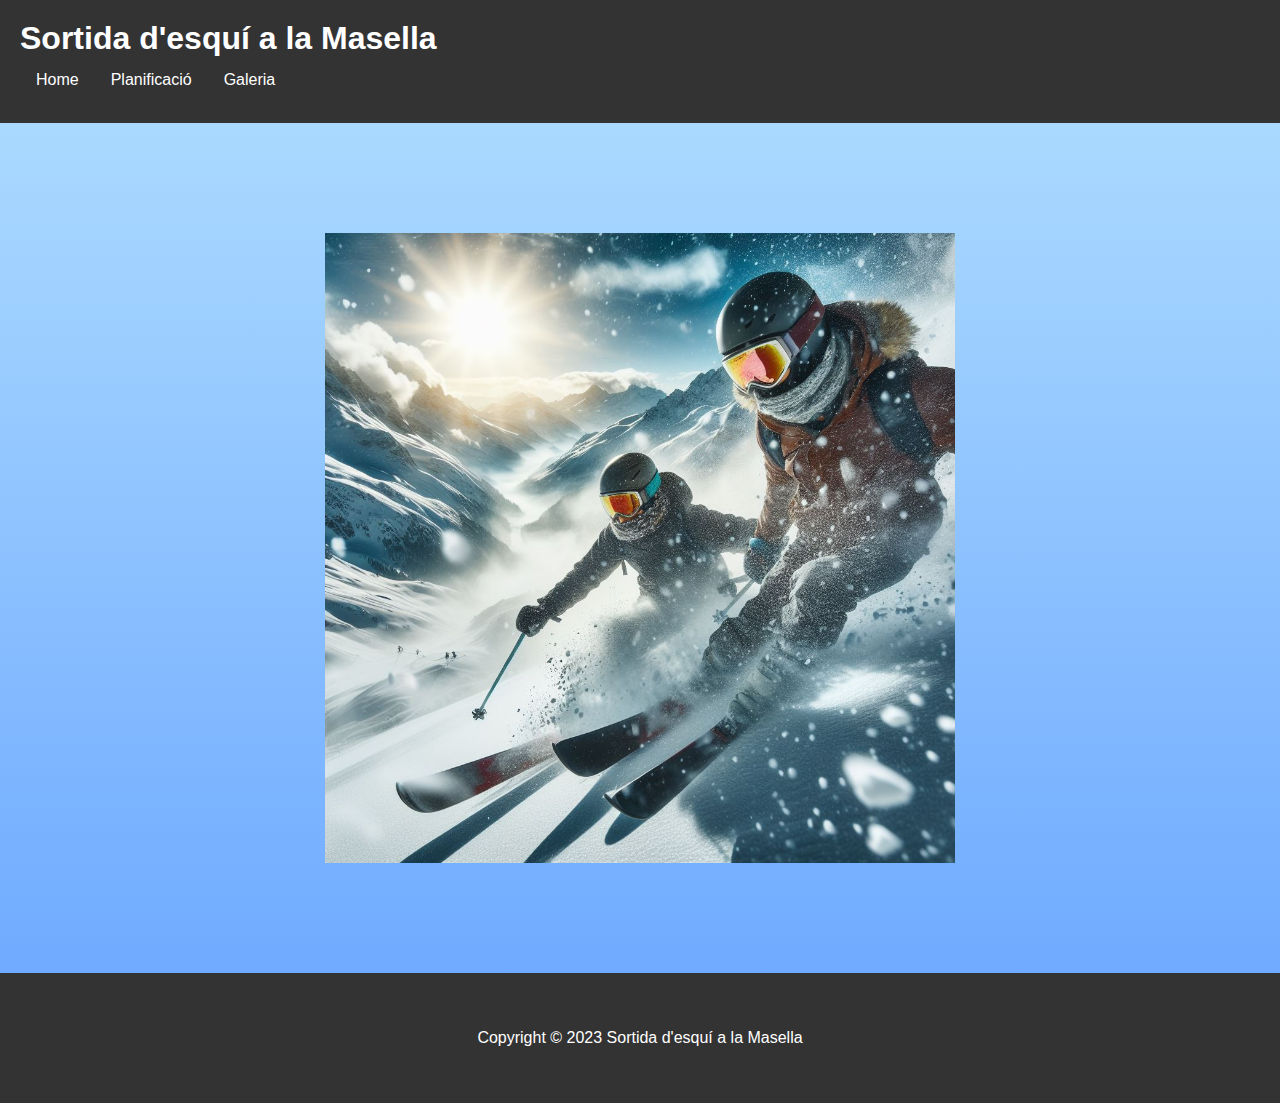
<file: index.html>
<!DOCTYPE html>
<html lang="ca">
    <head>
        <meta charset="utf-8">
        <title>Esqui Adventure</title>
        <meta name="viewport" content="width=device-width, initial-scale=1">
        <link rel="shortcut icon" href="./img/logo.jpeg" type="image/x-icon">
        <link rel="stylesheet" href="style.css">
    </head>
    <body>
        <header>
            <h1>Sortida d'esquí a la Masella</h1>
		    <nav>
		    	<ul>
		    		<li><a href="index.html">Home</a></li>
		    		<li><a href="pla.html">Planificació</a></li>
		    		<li><a href="galeria.html">Galeria</a></li>
		    	</ul>
            </nav>
        </header>
        <main>
            <div class="portada">
                <img src="img/portada.jpeg" alt="portada">
            </div>            
        </main>

        <footer>
            <p>Copyright © 2023 Sortida d'esquí a la Masella</p>
        </footer>
    </body>
</html>
</file>
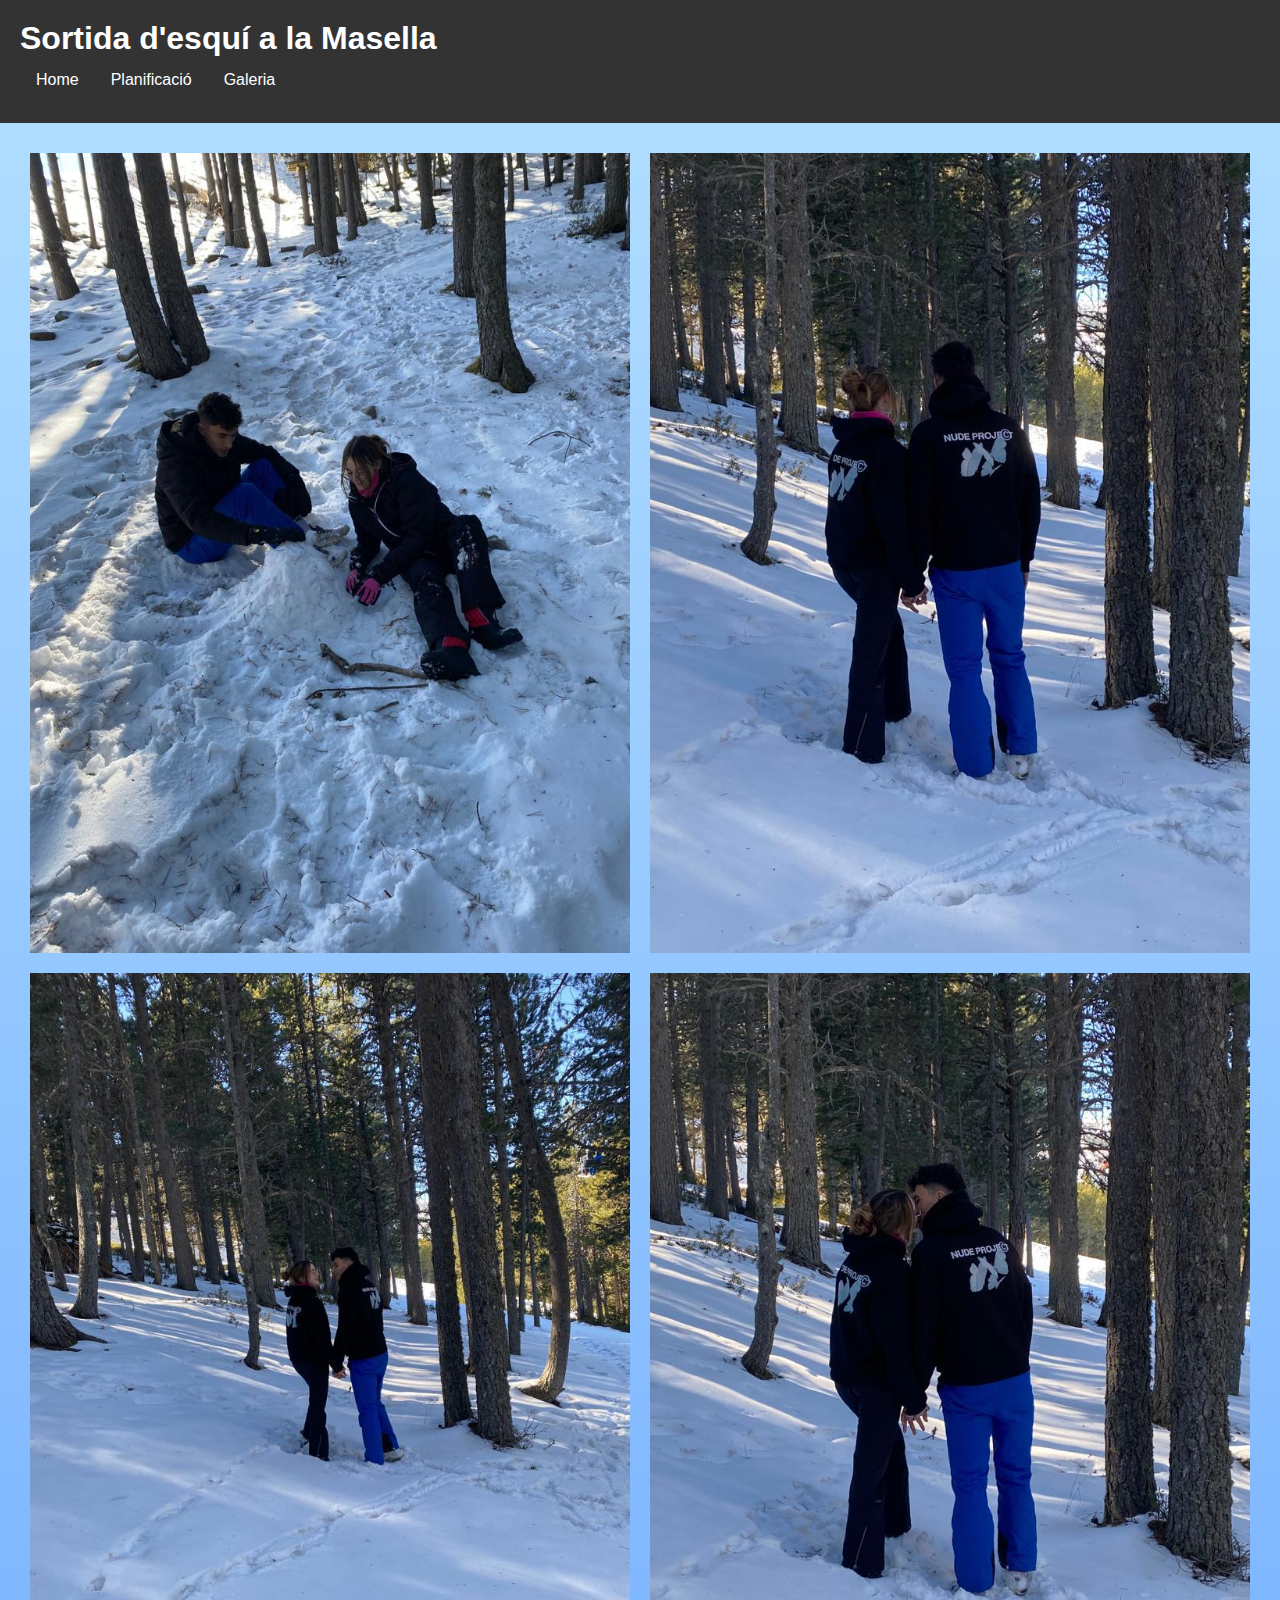
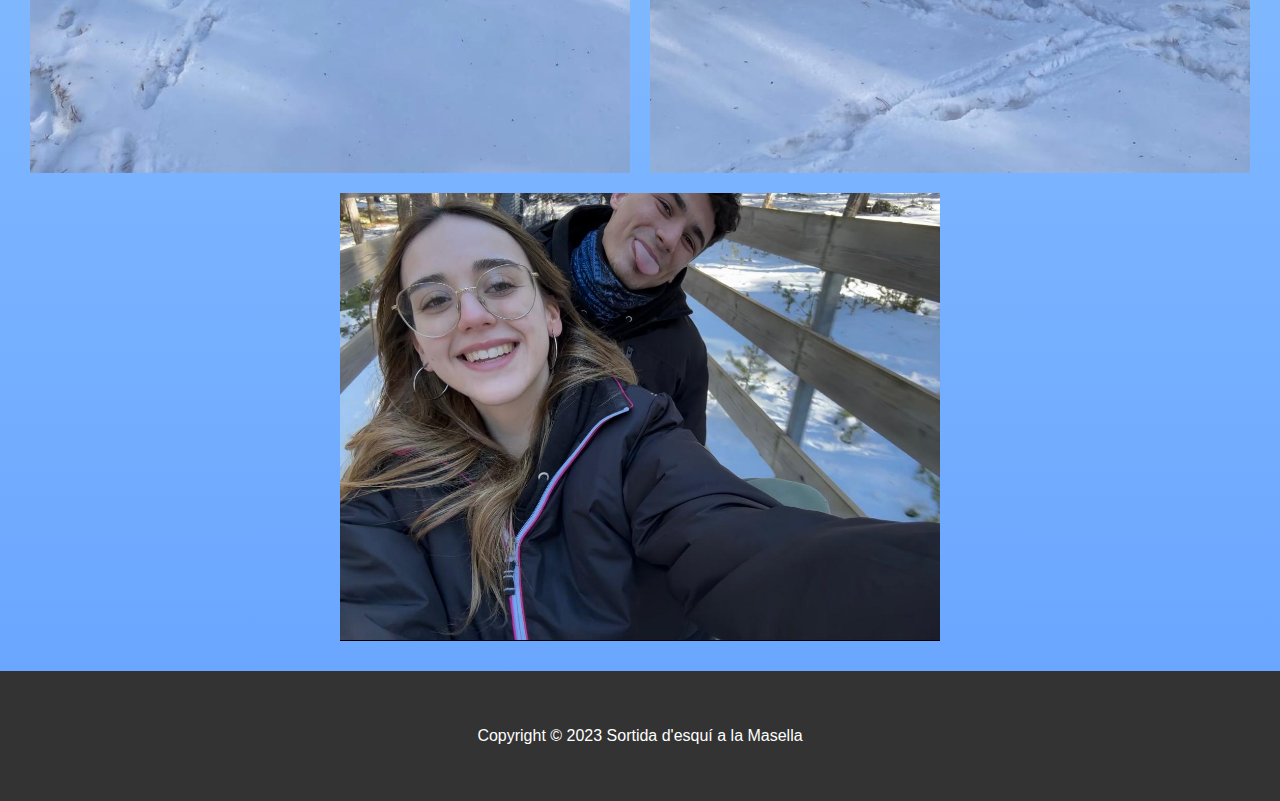
<file: galeria.html>
<!DOCTYPE html>
<html lang="ca">
    <head>
        <meta charset="utf-8">
        <title>Esqui Adventure</title>
        <meta name="viewport" content="width=device-width, initial-scale=1">
        <link rel="shortcut icon" href="./img/logo.jpeg" type="image/x-icon">
        <link rel="stylesheet" href="style.css">
    </head>
    <body>
        <header>
            <h1>Sortida d'esquí a la Masella</h1>
		    <nav>
		    	<ul>
		    		<li><a href="index.html">Home</a></li>
		    		<li><a href="pla.html">Planificació</a></li>
		    		<li><a href="galeria.html">Galeria</a></li>
		    	</ul>
            </nav>
        </header>
        <main>
            <div class="gallery">
                <img src="img/img1.jpg" alt="Imatge 1">
                <img src="img/img2.jpg" alt="Imatge 2">
                <img src="img/img3.jpg" alt="Imatge 3">
                <img src="img/img4.jpg" alt="Imatge 3">
                <img src="img/img5.jpg" alt="Imatge 3">
            </div>
        </main>

        <footer>
            <p>Copyright © 2023 Sortida d'esquí a la Masella</p>
        </footer>
    </body>
</html>
</file>
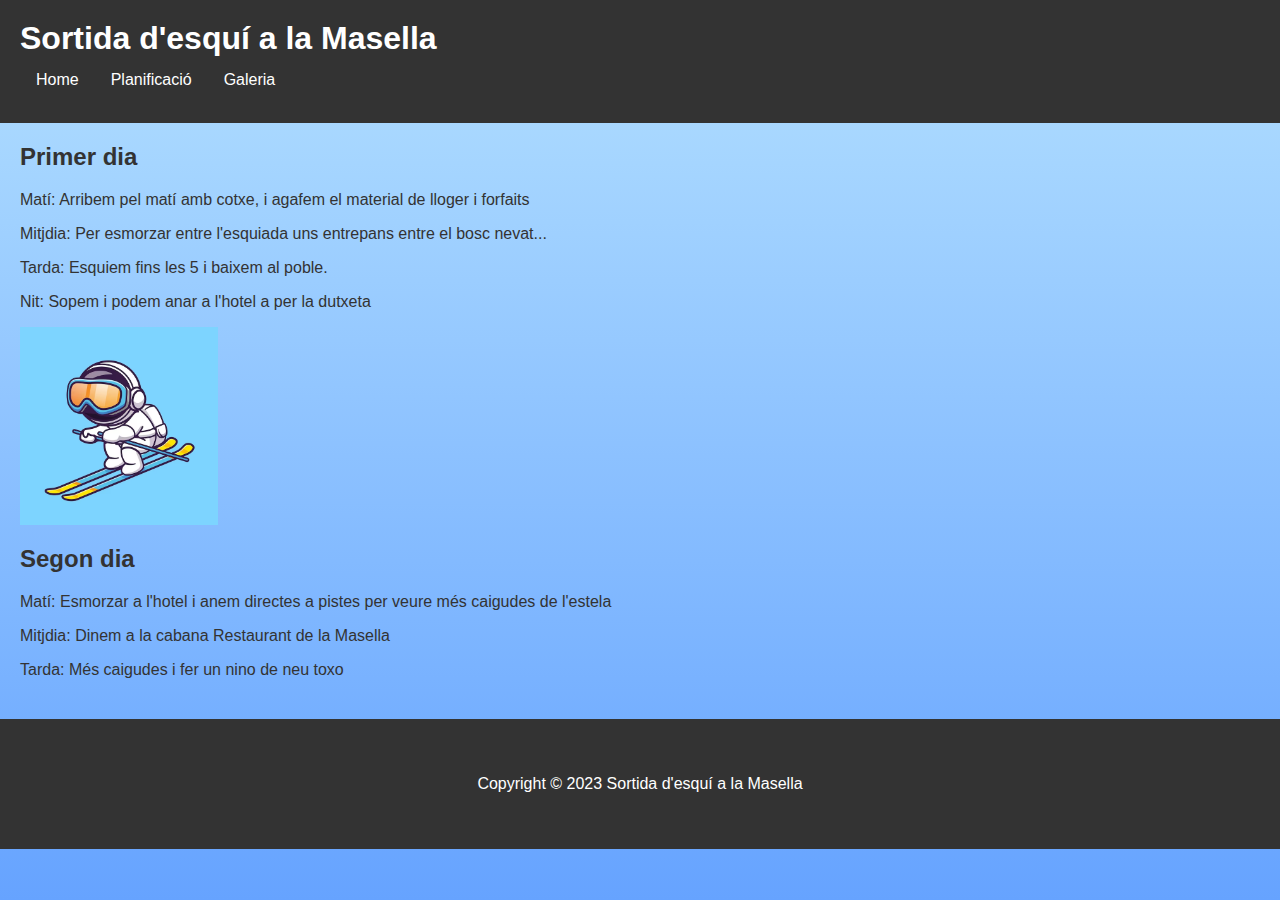
<file: pla.html>
<!DOCTYPE html>
<html lang="ca">
    <head>
        <meta charset="utf-8">
        <title>Esqui Adventure</title>
        <meta name="viewport" content="width=device-width, initial-scale=1">
        <link rel="shortcut icon" href="./img/logo.jpeg" type="image/x-icon">
        <link rel="stylesheet" href="style.css">
    </head>
    <body>
        <header>
            <h1>Sortida d'esquí a la Masella</h1>
		    <nav>
		    	<ul>
		    		<li><a href="index.html">Home</a></li>
		    		<li><a href="pla.html">Planificació</a></li>
		    		<li><a href="galeria.html">Galeria</a></li>
		    	</ul>
            </nav>
        </header>
        <main>
            
            <section>
                <div class="day">
                  <h2 class="day-title">Primer dia</h2>
                  <p class="activity">Matí: Arribem pel matí amb cotxe, i agafem el material de lloger i forfaits</p>
                  <p class="activity">Mitjdia: Per esmorzar entre l'esquiada uns entrepans entre el bosc nevat...</p>
                  <p class="hotel-info">Tarda: Esquiem fins les 5 i baixem al poble.</p>
                  <div class="hotel-info">Nit: Sopem i podem anar a l'hotel a per la dutxeta</div>
                </div>
                <p></p>
                <img class="astr" src="img/lindo-astronauta-jugando-ilustracion-icono-vector-dibujos-animados-esqui-hielo-concepto-icono-ciencia-deporte-aislado_138676-6439.avif">
                <p></p>
            
                <div class="day">
                  <h2 class="day-title">Segon dia</h2>
                  <p class="activity">Matí: Esmorzar a l'hotel i anem directes a pistes per veure més caigudes de l'estela</p>
                  <p class="activity">Mitjdia: Dinem a la cabana Restaurant de la Masella</p>
                  <p class="hotel-info">Tarda: Més caigudes i fer un nino de neu toxo</p>
                </div>
              </section>
        </main>

        <footer>
            <p>Copyright © 2023 Sortida d'esquí a la Masella</p>
        </footer>
    </body>
</html>
</file>
<file: style.css>
body {
	position: relative;
	/* Fons gradient en CSS per evocar la neu i l'hivern */
	background: linear-gradient(to bottom, #b3e0ff, #0066ff);
	/* Assegura't que el gradient cobreixi tota la pàgina */
	min-height: 100vh;
	margin: 0;
	/* Estil de la font per a millor llegibilitat sobre el fons clar */
	color: #333;
	font-family: Arial, sans-serif;
	/* Per afegir una imatge de fons opcional (com a efecte de neu), descomenta la següent línia i proporciona la ruta correcta */
	/* background-image: url('ruta-de-la-imatge.jpg'); */
	/* Escalat i repetició de la imatge de fons */
	/* background-size: cover; */
	/* background-repeat: no-repeat; */
	/* Animació per moure el fons gradient lentament */
	animation: moveGradient 30s linear infinite;
  }
  
  /* Pseudo-element per crear una capa addicional */
  body::before {
	content: "";
	position: absolute;
	top: 0;
	right: 0;
	bottom: 0;
	left: 0;
	background: linear-gradient(to bottom, #b3e0ff, #66a3ff);
	z-index: -1;
	/* Animació per moure aquesta capa addicional, creant l'efecte de canvi de color més marcat */
	animation: moveGradient 60s linear infinite reverse;
  }
  
  /* Animació per moure el fons gradient i la capa addicional */
  @keyframes moveGradient {
	0% {
	  background-position: 0% 0%;
	}
	100% {
	  background-position: 0% 100%;
	}
  }
  
  .astr{
	width: auto;
	height: 22vh;
  }

header {
	background-color: #333;
	color: #fff;
	padding: 20px;
}

h1 {
	margin: 0;
}

nav ul {
	list-style-type: none;
	margin: 0;
	padding: 0;
	overflow: hidden;
}

nav li {
	float: left;
}

nav li a {
	display: block;
	color: #fff;
	text-align: center;
	padding: 14px 16px;
	text-decoration: none;
}

nav li a:hover {
	background-color: #111;
}

main {
	margin: 20px;
}

section {
	margin-bottom: 40px;
}

h2 {
	margin-top: 0;
}

.gallery {
	display: flex;
	flex-wrap: wrap;
	justify-content: center;
}

.gallery img {
	margin: 10px;
	max-width: 300px;
	height: auto;
}

.portada {
	overflow: hidden;
    padding: 10vh;
    height: 70vh;
    width: auto;
    display: flex;
    justify-content: center;
}

.portada img {
	transition: transform 0.5s;
}

.portada:hover img {
	transform: scale(1.2);
}



footer {
	background-color: #333;
	color: #fff;
	padding: 20px;
    height: 10vh;
    display: flex;
    align-items: center;
    justify-content: center;
}

.gallery {
	display: flex;
	flex-wrap: wrap;
	justify-content: center;
}

.gallery img {
	margin: 10px;
	max-width: calc(50% - 20px);
	height: auto;
}
</file>
